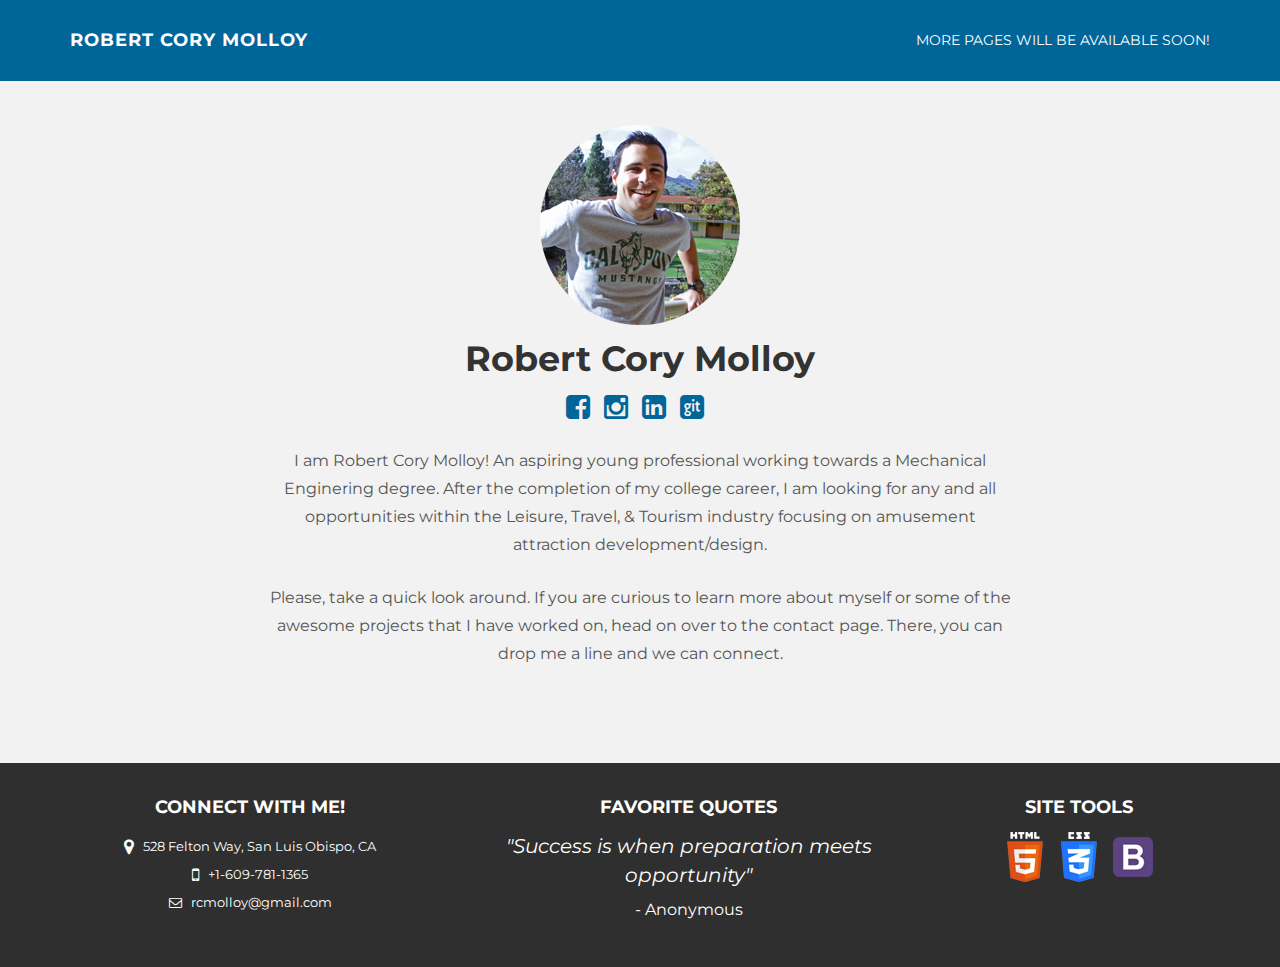
<file: index.html>
<!DOCTYPE html>
<html lang="en">
  <head>
    <meta charset="utf-8">
    <meta http-equiv="X-UA-Compatible" content="IE=edge">
    <meta name="viewport" content="width=device-width, initial-scale=1.0">
    <meta name="description" content="">
    <meta name="author" content="">
    <link rel="shortcut icon" href="../../docs-assets/ico/favicon.png">

    <title>Robert Cory Molloy - Mechanical Engineering Student</title>

    <!-- Bootstrap CSS -->
    <link href="assets/css/bootstrap.css" rel="stylesheet">

    <!-- Custom Style Sheet for Page -->
    <link href="assets/css/main.css" rel="stylesheet">

    <!-- Font Awesome Style Sheets -->
    <link href="assets/css/font-awesome.css" rel="stylesheet">
    <link href="assets/css/font-awesome.min.css" rel="stylesheet">

    <!-- JQuery Scripts -->
    <script src="https://code.jquery.com/jquery-1.10.2.min.js"></script>
    <script src="assets/js/hover.zoom.js"></script>
    <script src="assets/js/hover.zoom.conf.js"></script>

    <!-- Random Quote Generator Scripts -->
    <script type='text/javascript'>
        var quoteFinal = false;
        var authorFinal = false;
    </script>
    <script src="assets/js/favoritequote.js"></script>

    <!-- HTML5 shim and Respond.js IE8 support of HTML5 elements and media queries -->
    <!--[if lt IE 9]>
      <script src="https://oss.maxcdn.com/libs/html5shiv/3.7.0/html5shiv.js"></script>
      <script src="https://oss.maxcdn.com/libs/respond.js/1.3.0/respond.min.js"></script>
    <![endif]-->
  </head>

  <body>

    <!-- Static navbar -->
    <div class="navbar navbar-inverse navbar-static-top">
      <div class="container">
        <div class="navbar-header">
          <button type="button" class="navbar-toggle" data-toggle="collapse" data-target=".navbar-collapse">
            <span class="icon-bar"></span>
            <span class="icon-bar"></span>
            <span class="icon-bar"></span>
          </button>
          <a class="navbar-brand" href="index.html">Robert Cory Molloy</a>
        </div>
        <div class="navbar-collapse collapse">
            <ul class="nav navbar-nav navbar-right">
                <li><a href"#">More Pages will be available soon!</a></li>
                <!--Comment out until pages become available
                <li><a href="about.html">About</a></li>
                <li><a href="work.html">Resume</a></li>
                <li><a href="projects.html">Projects</a></li>
                <li><a href="blog.html">Blog</a></li>
                <li><a href="contact.html">Contact</a></li>
                -->
          </ul>
        </div><!--/.nav-collapse -->
      </div>
    </div>

	<!-- +++++ Welcome Section +++++ -->
	<div id="ww">
	    <div class="container">
			<div class="row">
				<div class="col-lg-8 col-lg-offset-2 centered">
					<img src="assets/img/personal.png" alt="Circa 2014 - California Polytechnic State University (Cal Poly)">
                    <h1>Robert Cory Molloy</h1>
                    <div class="top-icons">
                            <a class="single-icon" target="_blank" href="https://www.facebook.com/rcmolloy"><i class="fa fa-facebook-square fa-2x"></i></a>
                            <a class="single-icon" target="_blank" href="https://www.instagram.com/rcmolloy"><i class="fa fa-instagram fa-2x"></i></a>
                            <a class="single-icon" target="_blank" href="https://www.linkedin.com/in/robertcorymolloy"><i class="fa fa-linkedin-square fa-2x"></i></a>
                            <a class="single-icon" target="_blank" href="https://www.github.com/rcmolloy"><i class="fa fa-git-square fa-2x"></i></a>    
                    </div><!-- /top-icons -->
					<p>I am Robert Cory Molloy! An aspiring young professional working towards a Mechanical Enginering degree. After the completion of my college career, I am looking for any and all opportunities within the Leisure, Travel, & Tourism industry focusing on amusement attraction development/design.</p>
					<p>Please, take a quick look around. If you are curious to learn more about myself or some of the awesome projects that I have worked on, head on over to the contact page. There, you can drop me a line and we can connect.</p>
                    	
			</div><!-- /col-lg-8 -->
			</div><!-- /row -->
	    </div> <!-- /container -->
	</div><!-- /ww -->
	
	<!-- +++++ Footer Section +++++ -->
	
	<div id="footer">
		<div class="container">
			<div class="row">
                <div class="col-lg-4">
                    <h4 class="text-center">Connect with Me!</h4>
					<p class="text-center">
                        <i class="fa fa-map-marker fa-lg"></i>&nbsp;&nbsp;&nbsp;528 Felton Way, San Luis Obispo, CA<br/>
                        <i class="fa fa-mobile fa-lg"></i>&nbsp;&nbsp;&nbsp;+1-609-781-1365<br/>
                        <i class="fa fa-envelope-o"></i>&nbsp;&nbsp;&nbsp;rcmolloy@gmail.com
                        </p>
				</div><!-- /col-lg-4 -->
				
				<div class="col-lg-5">
					<h4 class="text-center">Favorite Quotes</h4>
                    <div class="quote text-center">"<script type="text/javascript">document.write(quoteFinal);</script>"</div>
                    <div class="author text-center">- <script type="text/javascript">document.write(authorFinal);</script></div>
                </div><!-- /col-lg-5 -->

                <div class="col-lg-3">
                    <h4 class="text-center">Site Tools</h4>
                    <div class="site-tools">
                        <a href="http://www.w3.org/TR/html5/" target="_blank"><img src="assets/img/logos/HTML5_Logo_50.png"/></a>
                        <a href="http://www.w3.org/Style/CSS/Overview.en.html" target="_blank"><img src="assets/img/logos/CSS3_Logo_50.png"/></a>
                        <a href="http://www.getbootstrap.com" target="_blank"><img src="assets/img/logos/Bootstrap_Logo_50.png"/></a>
                </div><!-- /site-tools -->
                </div><!-- /col-lg-3 -->
			</div>
		</div>
	</div>
	

    <!-- Bootstrap JavaScript -->
    <script src="assets/js/bootstrap.min.js"></script>
  </body>
</html>
</file>
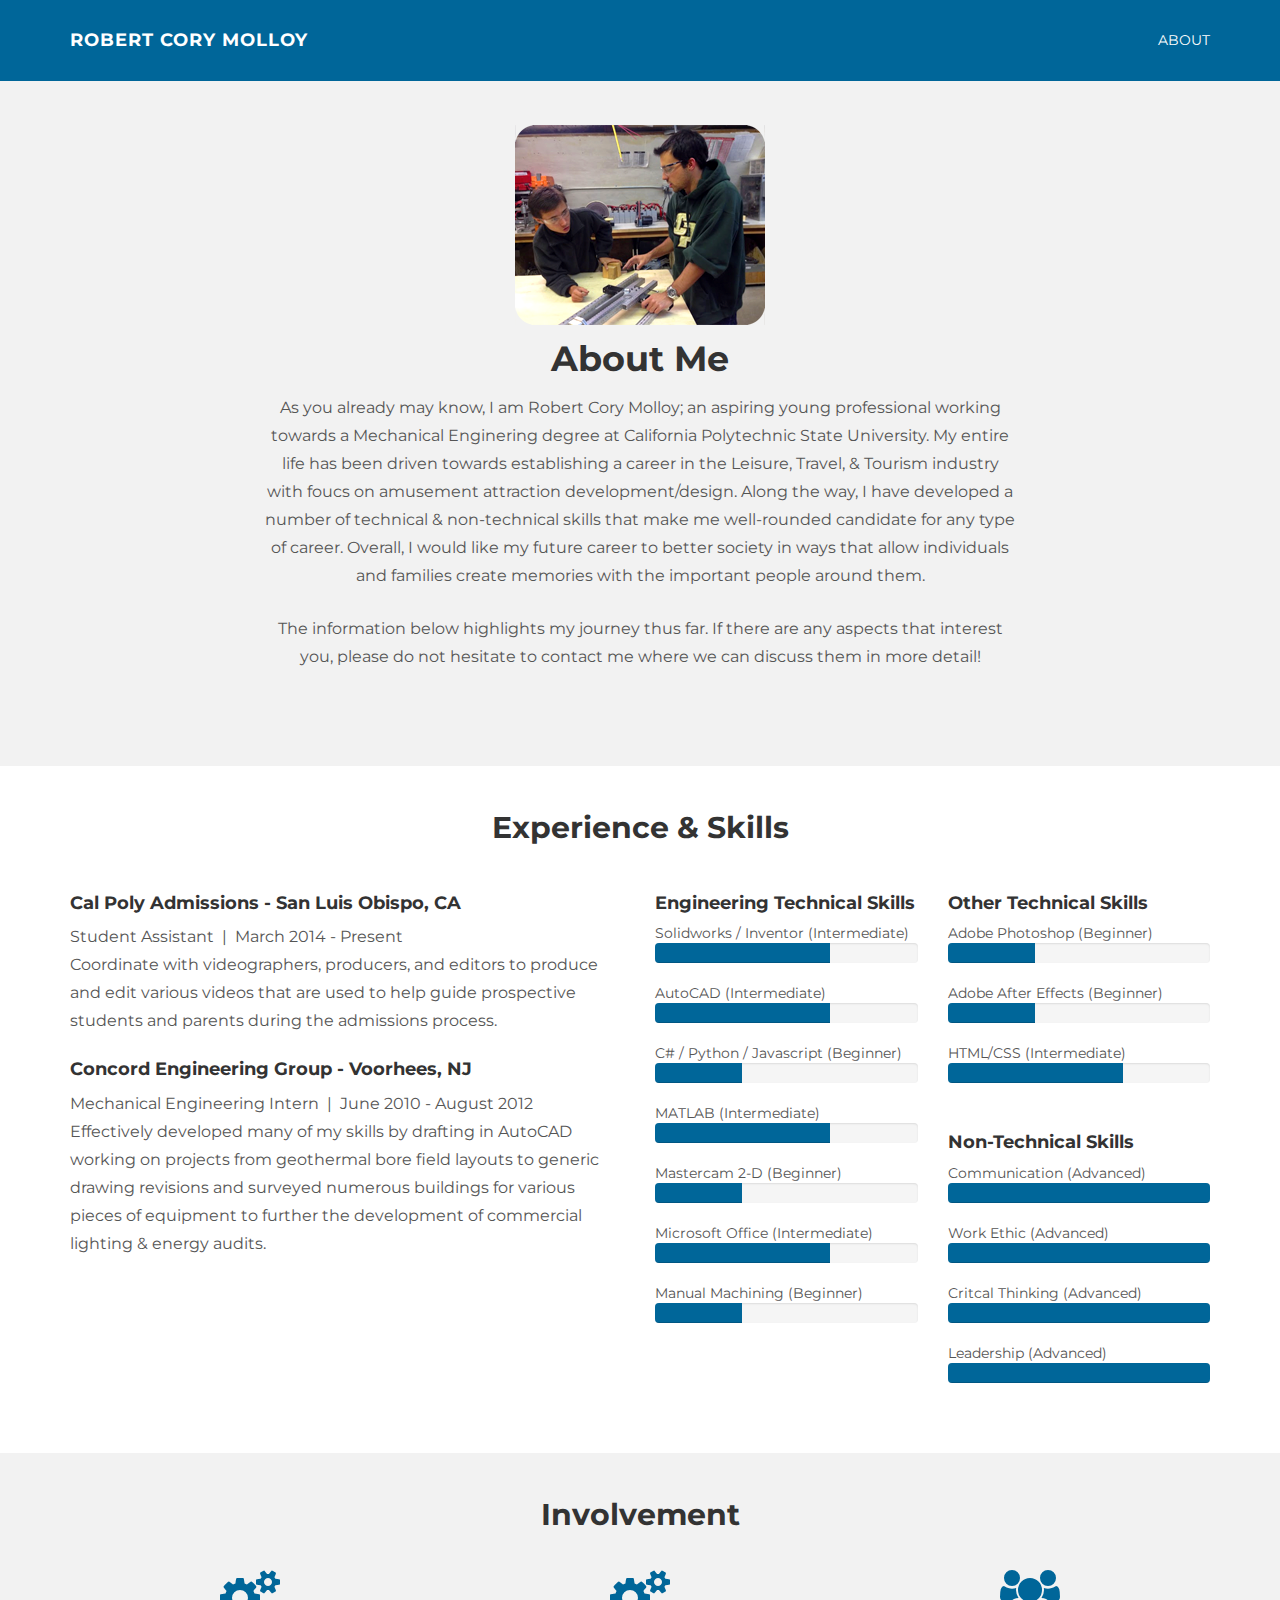
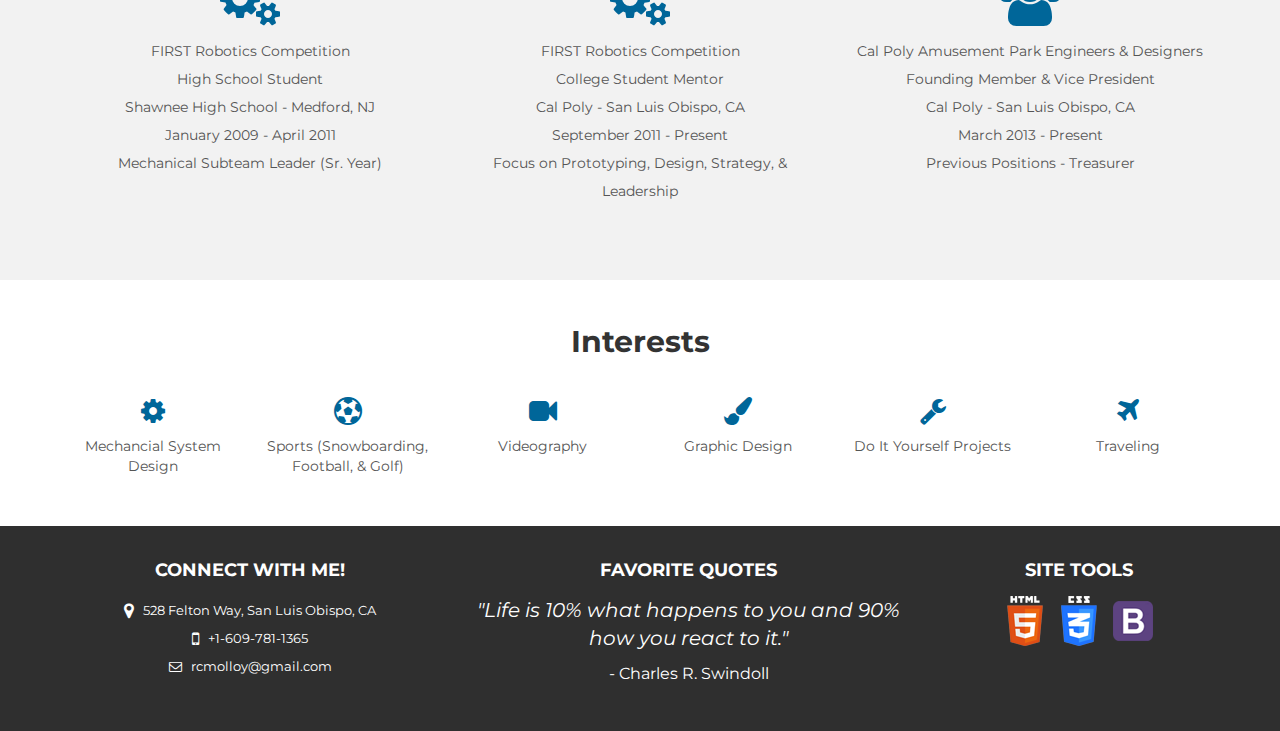
<file: about.html>
<!DOCTYPE html>
<html lang="en">
  <head>
    <meta charset="utf-8">
    <meta http-equiv="X-UA-Compatible" content="IE=edge">
    <meta name="viewport" content="width=device-width, initial-scale=1.0">
    <meta name="description" content="">
    <meta name="author" content="">
    <link rel="shortcut icon" href="../../docs-assets/ico/favicon.png">

    <title>Robert Cory Molloy - Mechanical Engineering Student</title>

    <!-- Bootstrap -->
    <link href="assets/css/bootstrap.css" rel="stylesheet">


    <!-- Custom Style Sheet for Page -->
    <link href="assets/css/main.css" rel="stylesheet">
    
    <!-- Font Awesome Style Sheets -->
    <link href="assets/css/font-awesome.css" rel="stylesheet">
    <link href="assets/css/font-awesome.min.css" rel="stylesheet">

    <!-- JQuery Scripts -->
    <script src="https://code.jquery.com/jquery-1.10.2.min.js"></script>
    <script src="assets/js/hover.zoom.js"></script>
    <script src="assets/js/hover.zoom.conf.js"></script>

    <!-- Random Quote Generator Scripts -->
    <script type='text/javascript'>
        var quoteFinal = false;
        var authorFinal = false;
    </script>
    <script src="assets/js/favoritequote.js"></script>

    <!-- HTML5 shim and Respond.js IE8 support of HTML5 elements and media queries -->
    <!--[if lt IE 9]>
      <script src="https://oss.maxcdn.com/libs/html5shiv/3.7.0/html5shiv.js"></script>
      <script src="https://oss.maxcdn.com/libs/respond.js/1.3.0/respond.min.js"></script>
    <![endif]-->
  </head>

  <body>

    <!-- Static navbar -->
    <div class="navbar navbar-inverse navbar-static-top">
      <div class="container">
        <div class="navbar-header">
          <button type="button" class="navbar-toggle" data-toggle="collapse" data-target=".navbar-collapse">
            <span class="icon-bar"></span>
            <span class="icon-bar"></span>
            <span class="icon-bar"></span>
          </button>
          <a class="navbar-brand" href="index.html">Robert Cory Molloy</a>
        </div>
        <div class="navbar-collapse collapse">
          <ul class="nav navbar-nav navbar-right">
            <li><a href="about.html">About</a></li>
          </ul>
        </div><!--/.nav-collapse -->
      </div>
    </div>

	<!-- +++++ Welcome Section +++++ -->
	<div id="ww">
	    <div class="container">
			<div class="row">
                <div class="col-lg-8 col-lg-offset-2 centered">
                    <img src="assets/img/about_personal.png" alt="Circa 2013 - Mentoring for FRC Team 973 - The Greybots">
					<h1>About Me</h1>
                    <p>As you already may know, I am Robert Cory Molloy; an aspiring young professional working towards a Mechanical Enginering degree at California Polytechnic State University. My entire life has been driven towards establishing a career in the Leisure, Travel, & Tourism industry with foucs on amusement attraction development/design. Along the way, I have developed a number of technical & non-technical skills that make me well-rounded candidate for any type of career. Overall, I would like my future career to better society in ways that allow individuals and families create memories with the important people around them.</p>
                    <p>The information below highlights my journey thus far. If there are any aspects that interest you, please do not hesitate to contact me where we can discuss them in more detail!
				</div><!-- /col-lg-8 -->
			</div><!-- /row -->
	    </div> <!-- /container -->
	</div><!-- /ww -->
	
	
    <div class="container pt">
        <h2 class="text-center">Experience & Skills</h2>
		<div class="row mt">
			<div class="col-lg-6">
                <h4>Cal Poly Admissions - San Luis Obispo, CA</h4>
                    <p>
                    Student Assistant&nbsp; | &nbsp;March 2014 - Present<br/>
                    Coordinate with videographers, producers, and editors to produce and edit various videos that are used to help guide prospective students and parents during the admissions process.
                    </p>
                <h4> Concord Engineering Group - Voorhees, NJ</h4>
                    <p>
                    Mechanical Engineering Intern&nbsp; | &nbsp;June 2010 - August 2012<br/>
                   Effectively developed many of my skills by drafting in AutoCAD working on projects from geothermal bore field layouts to generic drawing revisions and surveyed numerous buildings for various pieces of equipment to further the development of commercial lighting & energy audits. 
                    </p>
            </div><!-- /colg-lg-6 -->
			
			<div class="col-lg-3">
				<h4>Engineering Technical Skills</h4>
				Solidworks / Inventor (Intermediate)
				<div class="progress">
					<div class="progress-bar progress-bar-theme" role="progressbar" aria-valuenow="20" aria-valuemin="0" aria-valuemax="30" style="width: 66.67%;">
						<span class="sr-only">Intermediate</span>
					</div>
				</div>

				AutoCAD (Intermediate)
				<div class="progress">
					<div class="progress-bar progress-bar-theme" role="progressbar" aria-valuenow="20" aria-valuemin="0" aria-valuemax="30" style="width: 66.67%;">
						<span class="sr-only">Intermediate</span>
					</div>
				</div>
				
				C# / Python / Javascript (Beginner)
				<div class="progress">
					<div class="progress-bar progress-bar-theme" role="progressbar" aria-valuenow="33.33" aria-valuemin="0" aria-valuemax="100" style="width: 33.33%;">
						<span class="sr-only">Beginner</span>
					</div>
                </div>

                MATLAB (Intermediate)
                <div class="progress">
                    <div class="progress-bar progress-bar-theme" role="progressbar" aria-valuenow="66.67" aria-valuemin="0" aria-valuemax="100" style="width: 66.67%;">
                        <span class="sr-only">Beginner</span>
                    </div>
                </div>      

                Mastercam 2-D (Beginner)
                <div class="progress">
                    <div class="progress-bar progress-bar-theme" role="progressbar" aria-valuenow="33.33" aria-valuemin="0" aria-valuemax="100" style="width: 33.33%;">
                        <span class="sr-only">Beginner</span>
                    </div>
                </div>                 

                Microsoft Office (Intermediate)
                <div class="progress">
                    <div class="progress-bar progress-bar-theme" role="progressbar" aria-valuenow="66.67" aria-valuemin="0" aria-valuemax="100" style="width: 66.67%;">
                        <span class="sr-only">Intermediate</span>
                    </div>
                </div>
                Manual Machining (Beginner)
                <div class="progress">
                    <div class="progress-bar progress-bar-theme" role="progressbar" aria-valuenow="33.33" aria-valuemin="0" aria-valuemax="100" style="width: 33.33%;">
                        <span class="sr-only">Beginner</span>
                    </div>
                </div>
            </div><!-- /col-lg-3 -->

            <div class="col-lg-3">
                <h4>Other Technical Skills</h4>
                Adobe Photoshop (Beginner)
                <div class="progress">
                    <div class="progress-bar progress-bar-theme" role="progressbar" aria-valuenow="33.33" aria-valuemin="0" aria-valuemax="100" style="width: 33.33%;">
                        <span class="sr-only">Beginner</span>
                    </div>
                </div>
                Adobe After Effects (Beginner)
                <div class="progress">
                    <div class="progress-bar progress-bar-theme" role="progressbar" aria-valuenow="33.33" aria-valuemin="0" aria-valuemax="100" style="width: 33.33%;">
                        <span class="sr-only">Beginner</span>
                    </div>
                </div>
                HTML/CSS (Intermediate)
                <div class="progress">
                    <div class="progress-bar progress-bar-theme" role="progressbar" aria-valuenow="66.67" aria-valuemin="0" aria-valuemax="100" style="width: 66.67%;">
                        <span class="sr-only">Intermediate</span>
                    </div>
                </div>
                <br/>
                <h4>Non-Technical Skills</h4>
                     Communication (Advanced)
                     <div class="progress">
                        <div class="progress-bar progress-bar-theme" role="progressbar" aria-valuenow="100" aria-valuemin="0" aria-valuemax="100" style="width: 100%;">
                            <span class="sr-only">Advanced</span>
                        </div>
                     </div>
                     
                     Work Ethic (Advanced)
                    <div class="progress">
                        <div class="progress-bar progress-bar-theme" role="progressbar" aria-valuenow="100" aria-valuemin="0" aria-valuemax="100" style="width: 100%;">
                            <span class="sr-only">Advanced</span>
                        </div>
                    </div>

                    Critcal Thinking (Advanced)
                    <div class="progress">
                        <div class="progress-bar progress-bar-theme" role="progressbar" aria-valuenow="100" aria-valuemin="0" aria-valuemax="100" style="width: 100%;">
                            <span class="sr-only">Advanced</span>
                        </div>
                    </div>

                    Leadership (Advanced)
                    <div class="progress">
                        <div class="progress-bar progress-bar-theme" role="progressbar" aria-valuenow="100" aria-valuemin="0" aria-valuemax="100" style="width: 100%;">
                            <span class="sr-only">Advanced</span>
                        </div>
                    </div>
                </div><!-- /col-lg-3 -->
		    </div><!-- /row -->
        </div><!-- /container -->
	
    <!-- +++++ Involvement Section +++++ -->
    <div id="alternate">
    <div class="container pt">
        <div class="text-center"><h2>Involvement</h2></div>
            <div class="row mt centered">
                <div class="col-lg-4">
                    <i class="fa fa-cogs fa-4x icon"></i>
                    <p class="personal_exp">
                    FIRST Robotics Competition<br/>
                    High School Student<br/>
                    Shawnee High School - Medford, NJ<br/>
                    January 2009 - April 2011<br/>
                    Mechanical Subteam Leader (Sr. Year)
                    </p>
                </div>

                <div class="col-lg-4">
                    <i class="fa fa-cogs fa-4x icon"></i>
                        <p class="personal_exp">
                        FIRST Robotics Competition<br/>
                        College Student Mentor<br/>
                        Cal Poly - San Luis Obispo, CA<br/>
                        September 2011 - Present<br/>
                        Focus on Prototyping, Design, Strategy, & Leadership
                        </p>
                </div> 

                <div class="col-lg-4">
                    <i class="fa fa-users fa-4x icon"></i>
                        <p class="personal_exp">
                        Cal Poly Amusement Park Engineers & Designers<br/>
                        Founding Member & Vice President<br/>
                        Cal Poly - San Luis Obispo, CA<br/>
                        March 2013 - Present<br/>
                        Previous Positions - Treasurer
                        </p>
                </div> 
            </div><!-- /row -->
        </div>
    </div>


    <!-- Interests Section -->
    <div class="container pt">
        <div class="text-center"><h2>Interests</h2></div>
            <div class="row mt centered">
                <div class="col-lg-2">
                    <i class="fa fa-cog fa-2x icon"></i><br/>
                    Mechancial System Design
                </div>
                <div class="col-lg-2">
                    <i class="fa fa-futbol-o fa-2x icon"></i><br/>
                    Sports (Snowboarding, Football, & Golf)
                </div>
                <div class="col-lg-2">
                    <i class="fa fa-video-camera fa-2x icon"></i><br/>
                    Videography
                </div>
                <div class="col-lg-2">
                    <i class="fa fa-paint-brush fa-2x icon"></i><br/>
                    Graphic Design
                </div>
                <div class="col-lg-2">
                    <i class="fa fa-wrench fa-2x icon"></i><br/>
                    Do It Yourself Projects
                </div>
                <div class="col-lg-2">
                    <i class="fa fa-plane fa-2x icon"></i><br/>
                    Traveling
                </div>
            </div>
        </div>
    </div>
	<!-- +++++ Footer Section +++++ -->
	
    <div id="footer">
        <div class="container">
            <div class="row">
                <div class="col-lg-4">
                    <h4 class="text-center">Connect with Me!</h4>
                        <p class="text-center">
                            <i class="fa fa-map-marker fa-lg"></i>&nbsp;&nbsp;&nbsp;528 Felton Way, San Luis Obispo, CA<br/>
                            <i class="fa fa-mobile fa-lg"></i>&nbsp;&nbsp;&nbsp;+1-609-781-1365<br/>
                            <i class="fa fa-envelope-o"></i>&nbsp;&nbsp;&nbsp;rcmolloy@gmail.com
                        </p>
                </div><!-- /col-lg-4 -->

                <div class="col-lg-5">
                    <h4 class="text-center">Favorite Quotes</h4>
                        <div class="quote text-center">"<script type="text/javascript">document.write(quoteFinal);</script>"</div>
                        <div class="author text-center">- <script type="text/javascript">document.write(authorFinal);</script></div>
                </div><!-- /col-lg-5 -->

                <div class="col-lg-3">
                    <h4 class="text-center">Site Tools</h4>
                        <div class="site-tools">
                            <a href="http://www.w3.org/TR/html5/" target="_blank"><img src="assets/img/logos/HTML5_Logo_50.png"/></a>
                            <a href="http://www.w3.org/Style/CSS/Overview.en.html" target="_blank"><img src="assets/img/logos/CSS3_Logo_50.png"/></a>
                            <a href="http://www.getbootstrap.com" target="_blank"><img src="assets/img/logos/Bootstrap_Logo_50.png"/></a>
                        </div><!-- /site-tools -->
                </div><!-- /col-lg-3 -->
            </div>
        </div>
    </div>

    <!-- Bootstrap core JavaScript
    ================================================== -->
    <!-- Placed at the end of the document so the pages load faster -->
    <script src="assets/js/bootstrap.min.js"></script>
  </body>
</html>
</file>
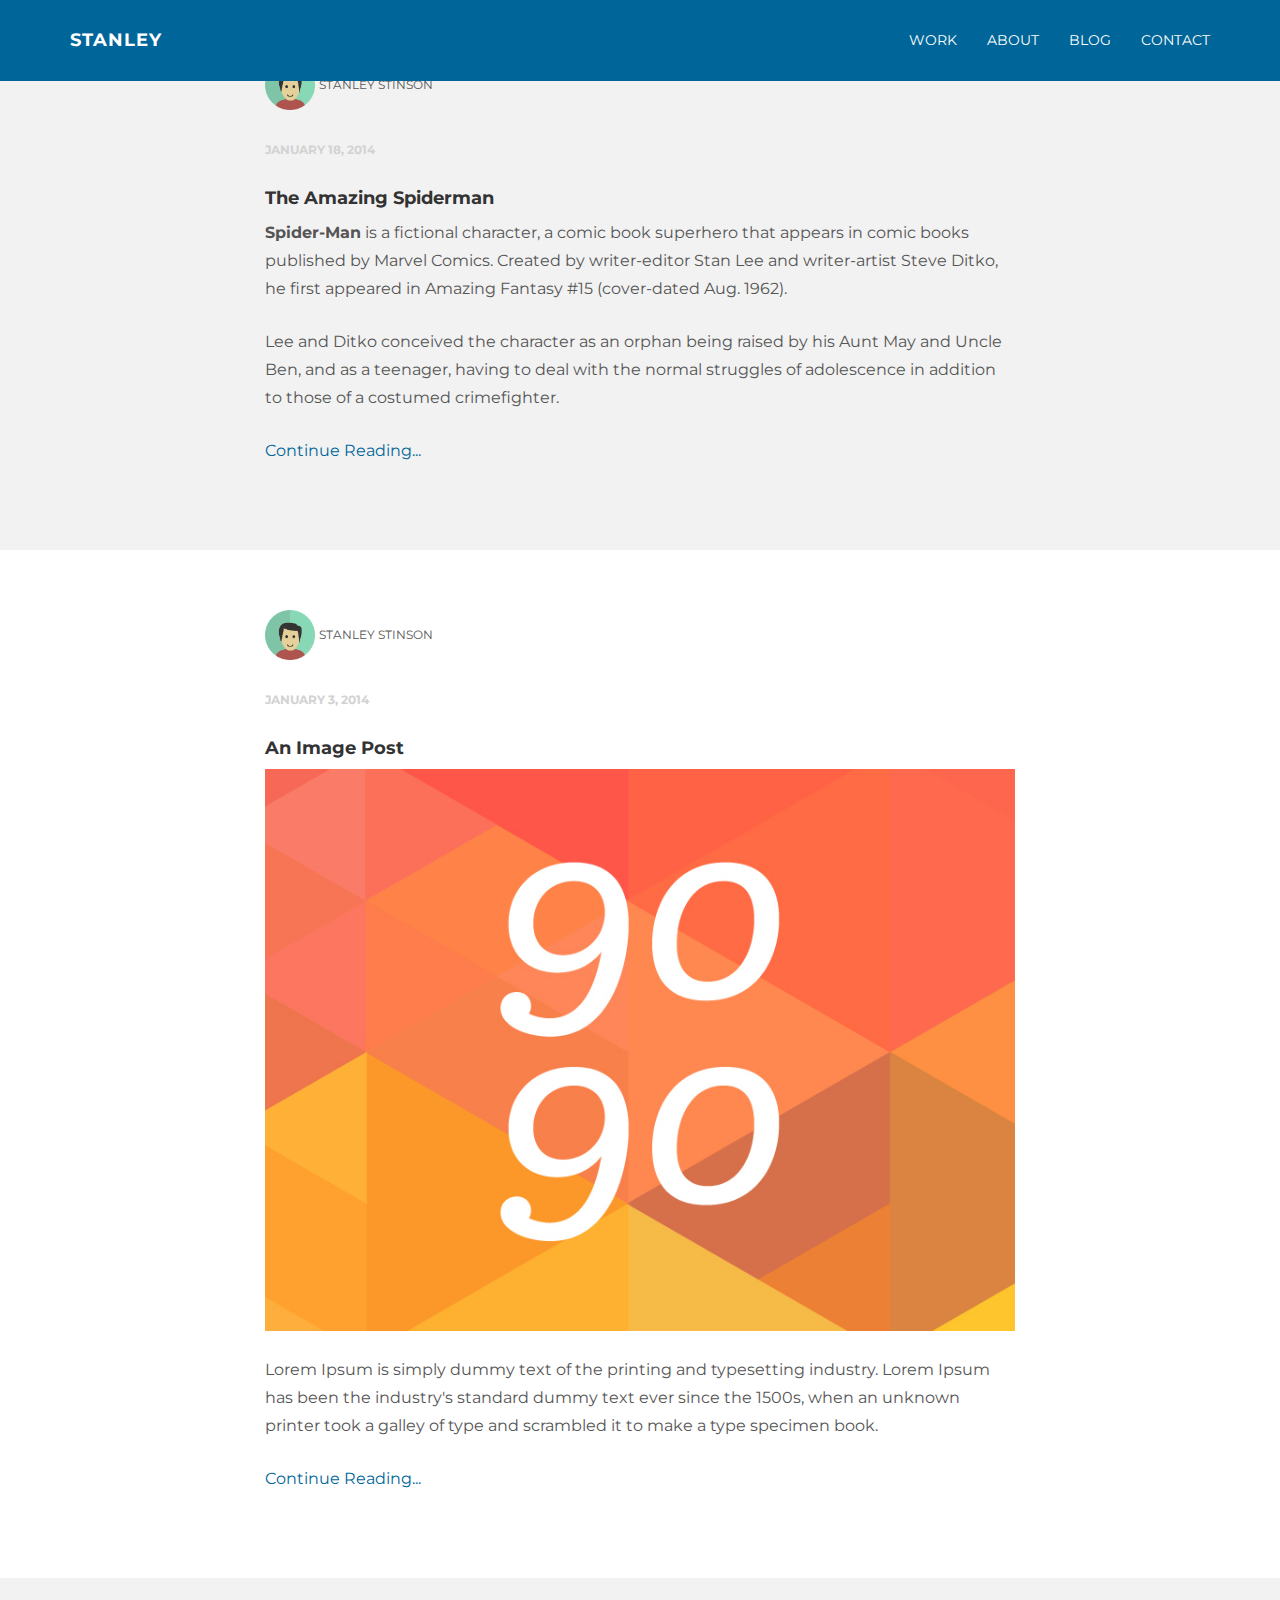
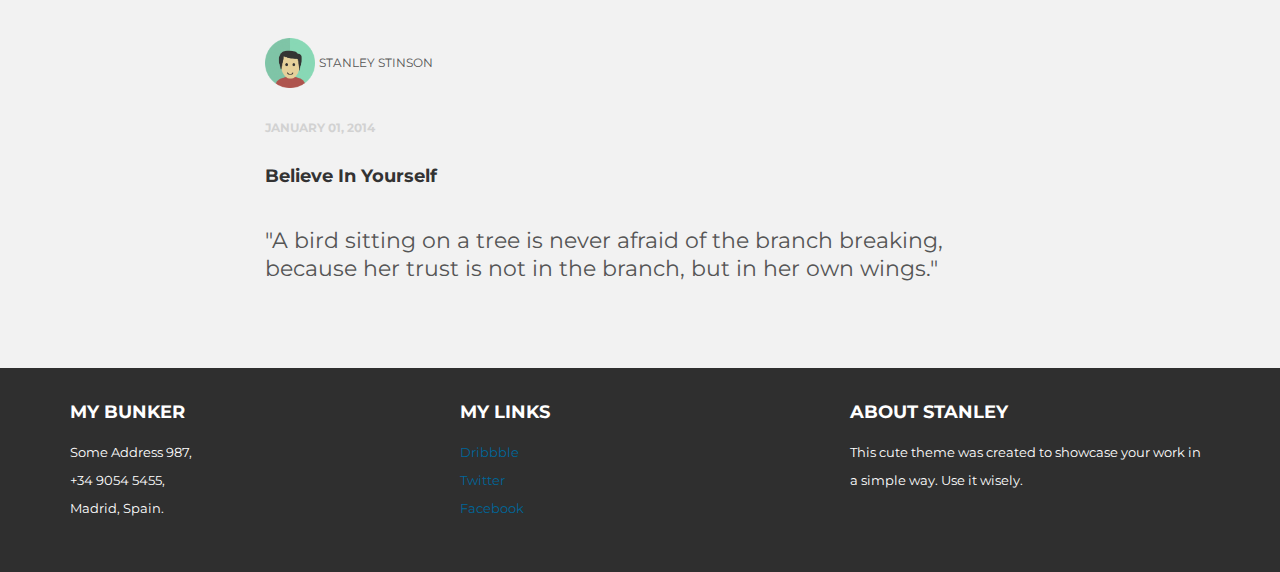
<file: blog.html>
<!DOCTYPE html>
<html lang="en">
  <head>
    <meta charset="utf-8">
    <meta http-equiv="X-UA-Compatible" content="IE=edge">
    <meta name="viewport" content="width=device-width, initial-scale=1.0">
    <meta name="description" content="">
    <meta name="author" content="">
    <link rel="shortcut icon" href="../../docs-assets/ico/favicon.png">

    <title>STANLEY - Free Bootstrap Theme </title>

    <!-- Bootstrap core CSS -->
    <link href="assets/css/bootstrap.css" rel="stylesheet">


    <!-- Custom styles for this template -->
    <link href="assets/css/main.css" rel="stylesheet">

    <script src="https://code.jquery.com/jquery-1.10.2.min.js"></script>

    <!-- HTML5 shim and Respond.js IE8 support of HTML5 elements and media queries -->
    <!--[if lt IE 9]>
      <script src="https://oss.maxcdn.com/libs/html5shiv/3.7.0/html5shiv.js"></script>
      <script src="https://oss.maxcdn.com/libs/respond.js/1.3.0/respond.min.js"></script>
    <![endif]-->
  </head>

  <body>

    <!-- Static navbar -->
    <div class="navbar navbar-inverse navbar-static-top">
      <div class="container">
        <div class="navbar-header">
          <button type="button" class="navbar-toggle" data-toggle="collapse" data-target=".navbar-collapse">
            <span class="icon-bar"></span>
            <span class="icon-bar"></span>
            <span class="icon-bar"></span>
          </button>
          <a class="navbar-brand" href="index.html">STANLEY</a>
        </div>
        <div class="navbar-collapse collapse">
          <ul class="nav navbar-nav navbar-right">
            <li><a href="work.html">Work</a></li>
            <li><a href="about.html">About</a></li>
            <li><a href="blog.html">Blog</a></li>
            <li><a href="contact.html">Contact</a></li>
          </ul>
        </div><!--/.nav-collapse -->
      </div>
    </div>

	<!-- +++++ Posts Lists +++++ -->
	<!-- +++++ First Post +++++ -->
	<div id="grey">
	    <div class="container">
			<div class="row">
				<div class="col-lg-8 col-lg-offset-2">
					<p><img src="assets/img/user.png" width="50px" height="50px"> <ba>Stanley Stinson</ba></p>
					<p><bd>January 18, 2014</bd></p>
					<h4>The Amazing Spiderman</h4>
					<p><b>Spider-Man</b> is a fictional character, a comic book superhero that appears in comic books published by Marvel Comics. Created by writer-editor Stan Lee and writer-artist Steve Ditko, he first appeared in Amazing Fantasy #15 (cover-dated Aug. 1962). </p>
					<p>Lee and Ditko conceived the character as an orphan being raised by his Aunt May and Uncle Ben, and as a teenager, having to deal with the normal struggles of adolescence in addition to those of a costumed crimefighter.</p>
					<p><a href="blog01.html">Continue Reading...</a></p>
				</div>

			</div><!-- /row -->
	    </div> <!-- /container -->
	</div><!-- /grey -->
	
	<!-- +++++ Second Post +++++ -->
	<div id="white">
	    <div class="container">
			<div class="row">
				<div class="col-lg-8 col-lg-offset-2">
					<p><img src="assets/img/user.png" width="50px" height="50px"> <ba>Stanley Stinson</ba></p>
					<p><bd>January 3, 2014</bd></p>
					<h4>An Image Post</h4>
					<p><img class="img-responsive" src="assets/img/blog01.jpg" alt=""></p>
					<p>Lorem Ipsum is simply dummy text of the printing and typesetting industry. Lorem Ipsum has been the industry's standard dummy text ever since the 1500s, when an unknown printer took a galley of type and scrambled it to make a type specimen book.</p>
					<p><a href="blog01.html">Continue Reading...</a></p>
				</div>

			</div><!-- /row -->
	    </div> <!-- /container -->
	</div><!-- /white -->
	
	<!-- +++++ Third Post +++++ -->
	<div id="grey">
	    <div class="container">
			<div class="row">
				<div class="col-lg-8 col-lg-offset-2">
					<p><img src="assets/img/user.png" width="50px" height="50px"> <ba>Stanley Stinson</ba></p>
					<p><bd>January 01, 2014</bd></p>
					<h4>Believe In Yourself</h4>
					<p class="bq">"A bird sitting on a tree is never afraid of the branch breaking, because her trust is not in the branch, but in her own wings."</p>
				</div>

			</div><!-- /row -->
	    </div> <!-- /container -->
	</div><!-- /grey -->
	
	
	
	<!-- +++++ Footer Section +++++ -->
	
	<div id="footer">
		<div class="container">
			<div class="row">
				<div class="col-lg-4">
					<h4>My Bunker</h4>
					<p>
						Some Address 987,<br/>
						+34 9054 5455, <br/>
						Madrid, Spain.
					</p>
				</div><!-- /col-lg-4 -->
				
				<div class="col-lg-4">
					<h4>My Links</h4>
					<p>
						<a href="#">Dribbble</a><br/>
						<a href="#">Twitter</a><br/>
						<a href="#">Facebook</a>
					</p>
				</div><!-- /col-lg-4 -->
				
				<div class="col-lg-4">
					<h4>About Stanley</h4>
					<p>This cute theme was created to showcase your work in a simple way. Use it wisely.</p>
				</div><!-- /col-lg-4 -->
			
			</div>
		
		</div>
	</div>
	

    <!-- Bootstrap core JavaScript
    ================================================== -->
    <!-- Placed at the end of the document so the pages load faster -->
    <script src="assets/js/bootstrap.min.js"></script>
  </body>
</html>
</file>
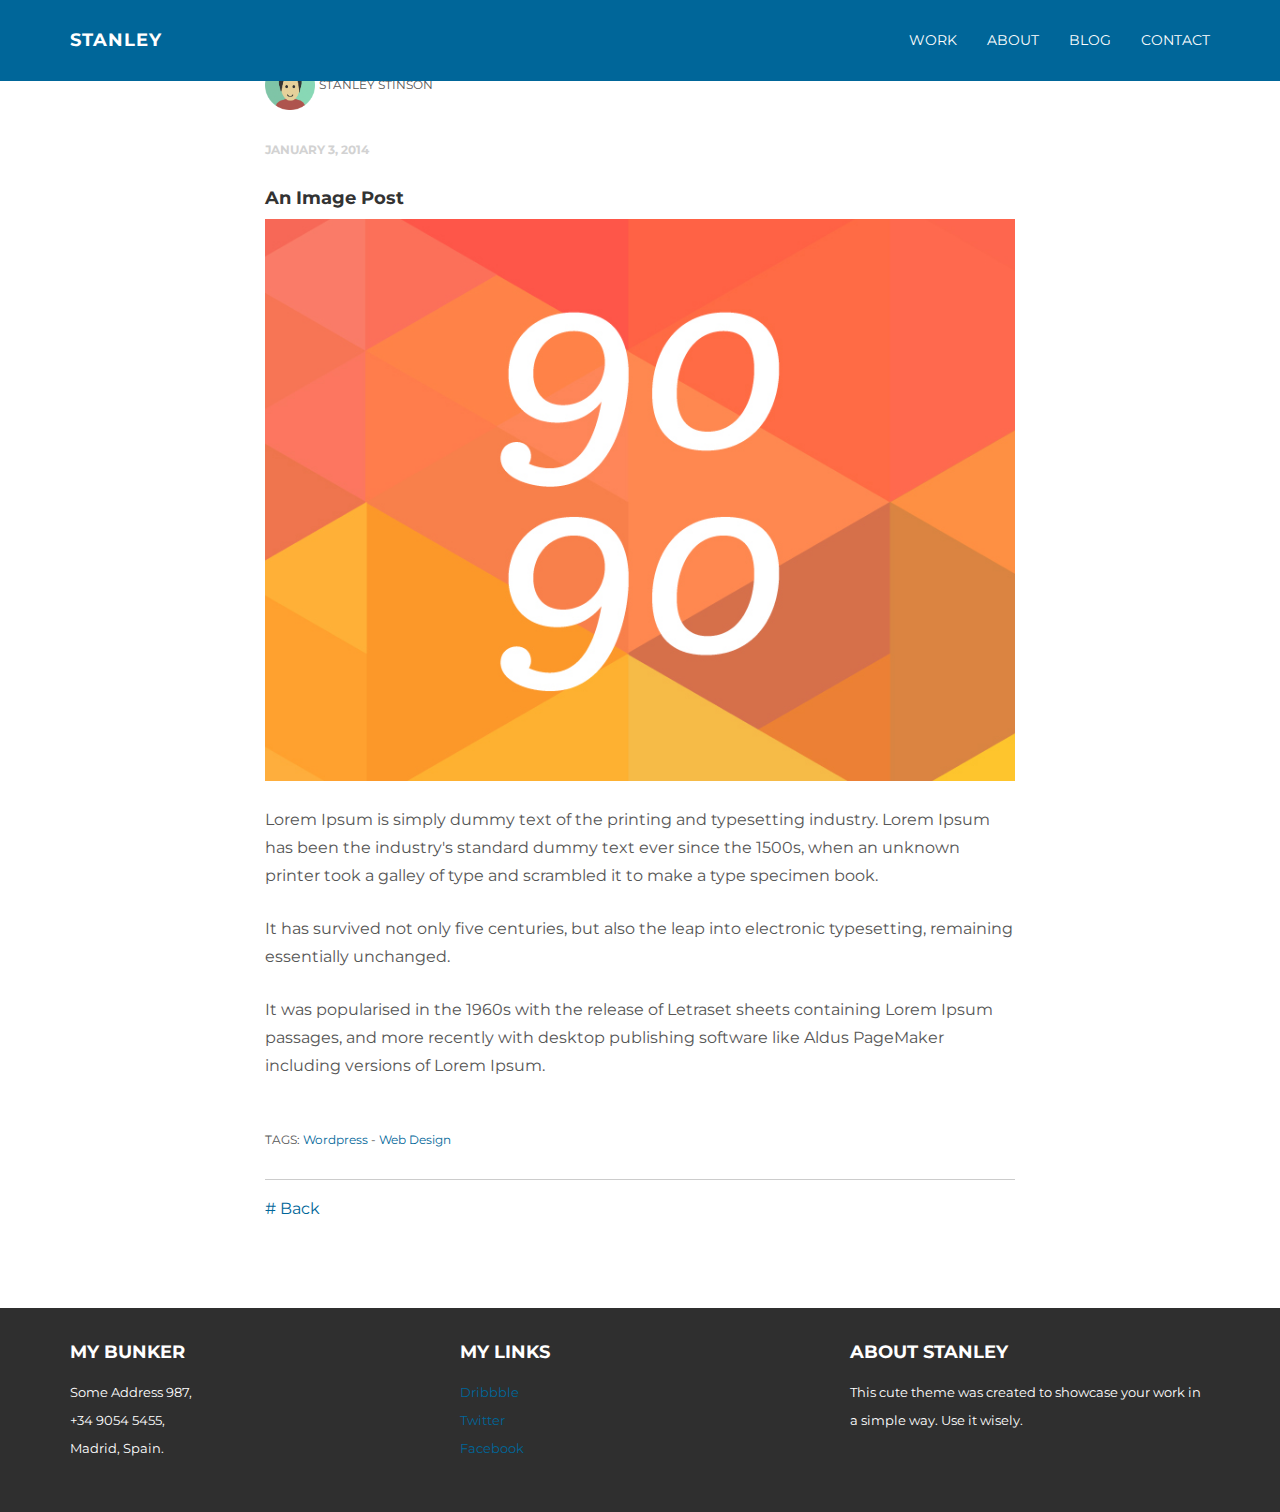
<file: blog01.html>
<!DOCTYPE html>
<html lang="en">
  <head>
    <meta charset="utf-8">
    <meta http-equiv="X-UA-Compatible" content="IE=edge">
    <meta name="viewport" content="width=device-width, initial-scale=1.0">
    <meta name="description" content="">
    <meta name="author" content="">
    <link rel="shortcut icon" href="../../docs-assets/ico/favicon.png">

    <title>STANLEY - Free Bootstrap Theme </title>

    <!-- Bootstrap core CSS -->
    <link href="assets/css/bootstrap.css" rel="stylesheet">


    <!-- Custom styles for this template -->
    <link href="assets/css/main.css" rel="stylesheet">

    <script src="https://code.jquery.com/jquery-1.10.2.min.js"></script>

    <!-- HTML5 shim and Respond.js IE8 support of HTML5 elements and media queries -->
    <!--[if lt IE 9]>
      <script src="https://oss.maxcdn.com/libs/html5shiv/3.7.0/html5shiv.js"></script>
      <script src="https://oss.maxcdn.com/libs/respond.js/1.3.0/respond.min.js"></script>
    <![endif]-->
  </head>

  <body>

    <!-- Static navbar -->
    <div class="navbar navbar-inverse navbar-static-top">
      <div class="container">
        <div class="navbar-header">
          <button type="button" class="navbar-toggle" data-toggle="collapse" data-target=".navbar-collapse">
            <span class="icon-bar"></span>
            <span class="icon-bar"></span>
            <span class="icon-bar"></span>
          </button>
          <a class="navbar-brand" href="index.html">STANLEY</a>
        </div>
        <div class="navbar-collapse collapse">
          <ul class="nav navbar-nav navbar-right">
            <li><a href="work.html">Work</a></li>
            <li><a href="about.html">About</a></li>
            <li><a href="blog.html">Blog</a></li>
            <li><a href="contact.html">Contact</a></li>
          </ul>
        </div><!--/.nav-collapse -->
      </div>
    </div>

	
	<!-- +++++ Post +++++ -->
	<div id="white">
	    <div class="container">
			<div class="row">
				<div class="col-lg-8 col-lg-offset-2">
					<p><img src="assets/img/user.png" width="50px" height="50px"> <ba>Stanley Stinson</ba></p>
					<p><bd>January 3, 2014</bd></p>
					<h4>An Image Post</h4>
					<p><img class="img-responsive" src="assets/img/blog01.jpg" alt=""></p>
					<p>Lorem Ipsum is simply dummy text of the printing and typesetting industry. Lorem Ipsum has been the industry's standard dummy text ever since the 1500s, when an unknown printer took a galley of type and scrambled it to make a type specimen book.</p>
					<p>It has survived not only five centuries, but also the leap into electronic typesetting, remaining essentially unchanged.</p>
					<p>It was popularised in the 1960s with the release of Letraset sheets containing Lorem Ipsum passages, and more recently with desktop publishing software like Aldus PageMaker including versions of Lorem Ipsum.</p>
					<br>
					<p><bt>TAGS: <a href="#">Wordpress</a> - <a href="#">Web Design</a></bt></p>
					<hr>
					<p><a href="blog.html"># Back</a></p>
				</div>

			</div><!-- /row -->
	    </div> <!-- /container -->
	</div><!-- /white -->
	
	
	
	
	<!-- +++++ Footer Section +++++ -->
	
	<div id="footer">
		<div class="container">
			<div class="row">
				<div class="col-lg-4">
					<h4>My Bunker</h4>
					<p>
						Some Address 987,<br/>
						+34 9054 5455, <br/>
						Madrid, Spain.
					</p>
				</div><!-- /col-lg-4 -->
				
				<div class="col-lg-4">
					<h4>My Links</h4>
					<p>
						<a href="#">Dribbble</a><br/>
						<a href="#">Twitter</a><br/>
						<a href="#">Facebook</a>
					</p>
				</div><!-- /col-lg-4 -->
				
				<div class="col-lg-4">
					<h4>About Stanley</h4>
					<p>This cute theme was created to showcase your work in a simple way. Use it wisely.</p>
				</div><!-- /col-lg-4 -->
			
			</div>
		
		</div>
	</div>
	

    <!-- Bootstrap core JavaScript
    ================================================== -->
    <!-- Placed at the end of the document so the pages load faster -->
    <script src="assets/js/bootstrap.min.js"></script>
  </body>
</html>
</file>
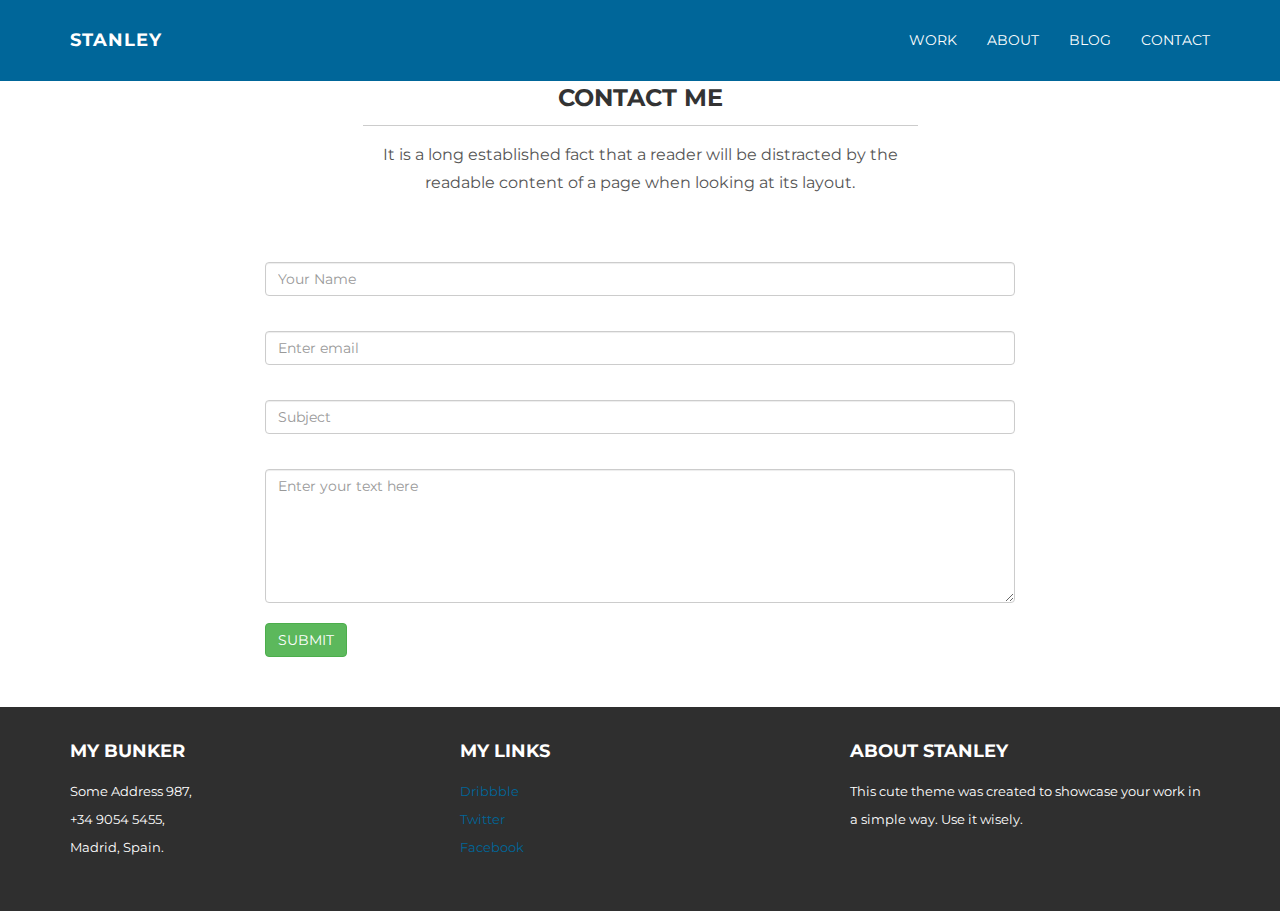
<file: contact.html>
<!DOCTYPE html>
<html lang="en">
  <head>
    <meta charset="utf-8">
    <meta http-equiv="X-UA-Compatible" content="IE=edge">
    <meta name="viewport" content="width=device-width, initial-scale=1.0">
    <meta name="description" content="">
    <meta name="author" content="">
    <link rel="shortcut icon" href="../../docs-assets/ico/favicon.png">

    <title>STANLEY - Free Bootstrap Theme </title>

    <!-- Bootstrap core CSS -->
    <link href="assets/css/bootstrap.css" rel="stylesheet">


    <!-- Custom styles for this template -->
    <link href="assets/css/main.css" rel="stylesheet">

    <script src="https://code.jquery.com/jquery-1.10.2.min.js"></script>
    <script src="assets/js/hover.zoom.js"></script>
    <script src="assets/js/hover.zoom.conf.js"></script>

    <!-- HTML5 shim and Respond.js IE8 support of HTML5 elements and media queries -->
    <!--[if lt IE 9]>
      <script src="https://oss.maxcdn.com/libs/html5shiv/3.7.0/html5shiv.js"></script>
      <script src="https://oss.maxcdn.com/libs/respond.js/1.3.0/respond.min.js"></script>
    <![endif]-->
  </head>

  <body>

    <!-- Static navbar -->
    <div class="navbar navbar-inverse navbar-static-top">
      <div class="container">
        <div class="navbar-header">
          <button type="button" class="navbar-toggle" data-toggle="collapse" data-target=".navbar-collapse">
            <span class="icon-bar"></span>
            <span class="icon-bar"></span>
            <span class="icon-bar"></span>
          </button>
          <a class="navbar-brand" href="index.html">STANLEY</a>
        </div>
        <div class="navbar-collapse collapse">
          <ul class="nav navbar-nav navbar-right">
            <li><a href="work.html">Work</a></li>
            <li><a href="about.html">About</a></li>
            <li><a href="blog.html">Blog</a></li>
            <li><a href="contact.html">Contact</a></li>
          </ul>
        </div><!--/.nav-collapse -->
      </div>
    </div>
	
	
	<!-- +++++ Contact Section +++++ -->
	
	<div class="container pt">
		<div class="row mt">
			<div class="col-lg-6 col-lg-offset-3 centered">
				<h3>CONTACT ME</h3>
				<hr>
				<p>It is a long established fact that a reader will be distracted by the readable content of a page when looking at its layout.</p>
			</div>
		</div>
		<div class="row mt">	
			<div class="col-lg-8 col-lg-offset-2">
				<form role="form">
				  <div class="form-group">
				    <input type="name" class="form-control" id="NameInputEmail1" placeholder="Your Name">
				    <br>
				  </div>
				  <div class="form-group">
				    <input type="email" class="form-control" id="exampleInputEmail1" placeholder="Enter email">
				    <br>
				  </div>
				  <div class="form-group">
				    <input type="email" class="form-control" id="subjectEmail1" placeholder="Subject">
				    <br>
				  </div>
				  <textarea class="form-control" rows="6" placeholder="Enter your text here"></textarea>
				    <br>
				  <button type="submit" class="btn btn-success">SUBMIT</button>
				</form>    			
			</div>
		</div><!-- /row -->
	</div><!-- /container -->
	
	
	<!-- +++++ Footer Section +++++ -->
	
	<div id="footer">
		<div class="container">
			<div class="row">
				<div class="col-lg-4">
					<h4>My Bunker</h4>
					<p>
						Some Address 987,<br/>
						+34 9054 5455, <br/>
						Madrid, Spain.
					</p>
				</div><!-- /col-lg-4 -->
				
				<div class="col-lg-4">
					<h4>My Links</h4>
					<p>
						<a href="#">Dribbble</a><br/>
						<a href="#">Twitter</a><br/>
						<a href="#">Facebook</a>
					</p>
				</div><!-- /col-lg-4 -->
				
				<div class="col-lg-4">
					<h4>About Stanley</h4>
					<p>This cute theme was created to showcase your work in a simple way. Use it wisely.</p>
				</div><!-- /col-lg-4 -->
			
			</div>
		
		</div>
	</div>
	

    <!-- Bootstrap core JavaScript
    ================================================== -->
    <!-- Placed at the end of the document so the pages load faster -->
    <script src="assets/js/bootstrap.min.js"></script>
  </body>
</html>
</file>
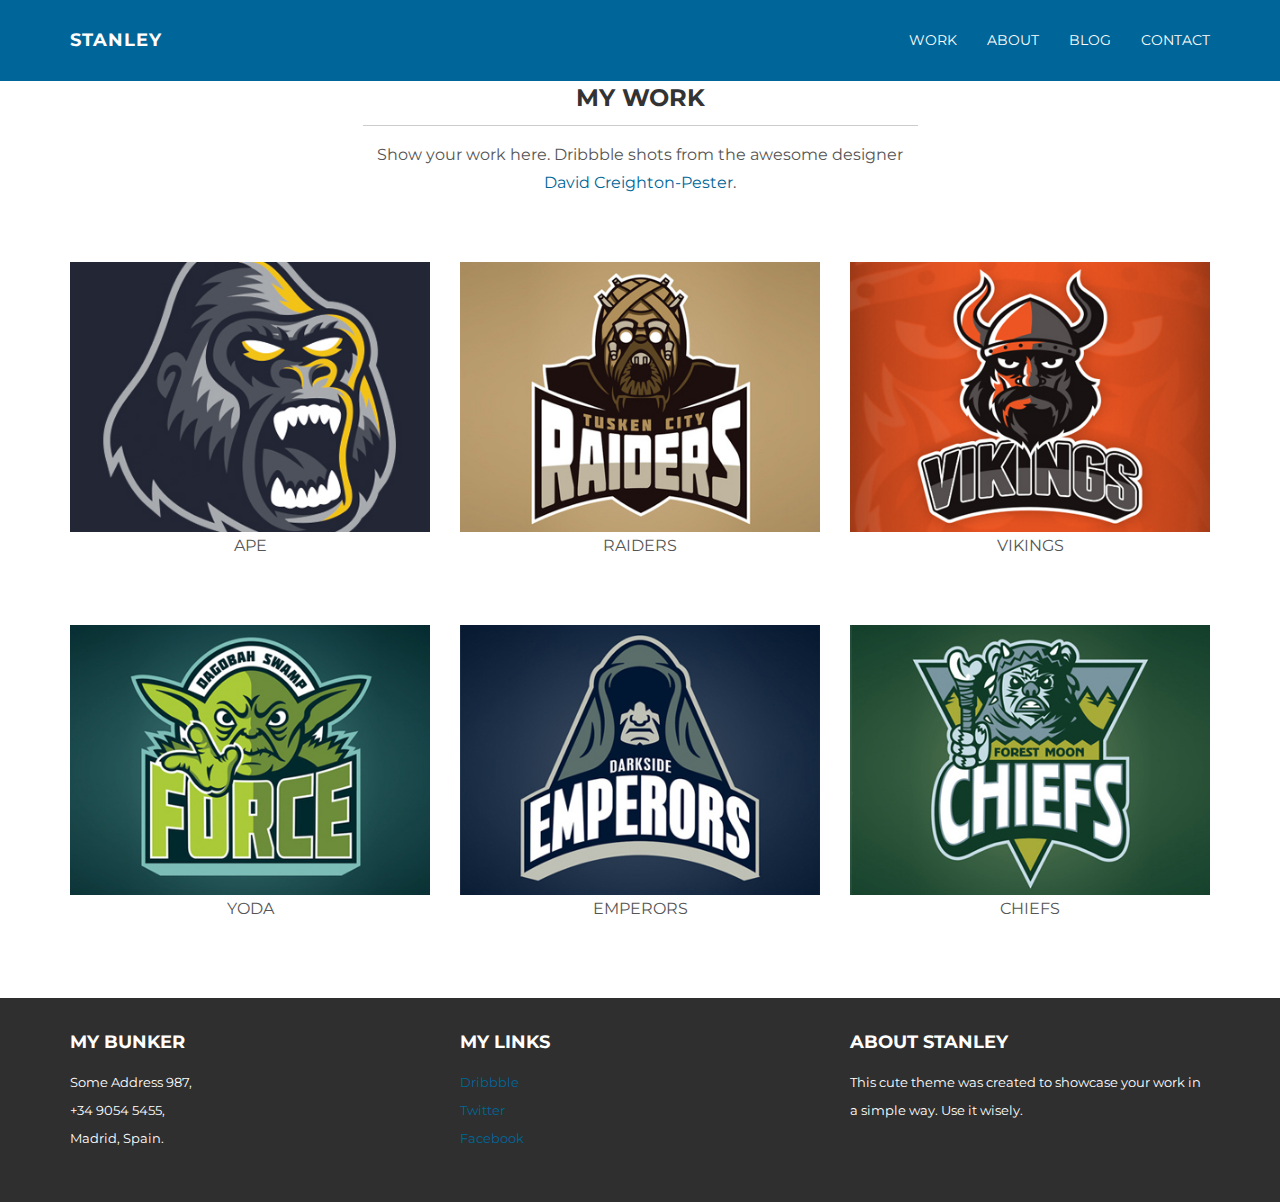
<file: work.html>
<!DOCTYPE html>
<html lang="en">
  <head>
    <meta charset="utf-8">
    <meta http-equiv="X-UA-Compatible" content="IE=edge">
    <meta name="viewport" content="width=device-width, initial-scale=1.0">
    <meta name="description" content="">
    <meta name="author" content="">
    <link rel="shortcut icon" href="../../docs-assets/ico/favicon.png">

    <title>STANLEY - Free Bootstrap Theme </title>

    <!-- Bootstrap core CSS -->
    <link href="assets/css/bootstrap.css" rel="stylesheet">


    <!-- Custom styles for this template -->
    <link href="assets/css/main.css" rel="stylesheet">

    <script src="https://code.jquery.com/jquery-1.10.2.min.js"></script>
    <script src="assets/js/hover.zoom.js"></script>
    <script src="assets/js/hover.zoom.conf.js"></script>

    <!-- HTML5 shim and Respond.js IE8 support of HTML5 elements and media queries -->
    <!--[if lt IE 9]>
      <script src="https://oss.maxcdn.com/libs/html5shiv/3.7.0/html5shiv.js"></script>
      <script src="https://oss.maxcdn.com/libs/respond.js/1.3.0/respond.min.js"></script>
    <![endif]-->
  </head>

  <body>

    <!-- Static navbar -->
    <div class="navbar navbar-inverse navbar-static-top">
      <div class="container">
        <div class="navbar-header">
          <button type="button" class="navbar-toggle" data-toggle="collapse" data-target=".navbar-collapse">
            <span class="icon-bar"></span>
            <span class="icon-bar"></span>
            <span class="icon-bar"></span>
          </button>
          <a class="navbar-brand" href="index.html">STANLEY</a>
        </div>
        <div class="navbar-collapse collapse">
          <ul class="nav navbar-nav navbar-right">
            <li><a href="work.html">Work</a></li>
            <li><a href="about.html">About</a></li>
            <li><a href="blog.html">Blog</a></li>
            <li><a href="contact.html">Contact</a></li>
          </ul>
        </div><!--/.nav-collapse -->
      </div>
    </div>
	
	
	<!-- +++++ Projects Section +++++ -->
	
	<div class="container pt">
		<div class="row mt">
			<div class="col-lg-6 col-lg-offset-3 centered">
				<h3>MY WORK</h3>
				<hr>
				<p>Show your work here. Dribbble shots from the awesome designer <a href="http://dribbble.com/wanderingbert">David Creighton-Pester</a>.</p>
			</div>
		</div>
		<div class="row mt centered">	
			<div class="col-lg-4">
				<a class="zoom green" href="work01.html"><img class="img-responsive" src="assets/img/portfolio/port01.jpg" alt="" /></a>
				<p>APE</p>
			</div>
			<div class="col-lg-4">
				<a class="zoom green" href="work01.html"><img class="img-responsive" src="assets/img/portfolio/port02.jpg" alt="" /></a>
				<p>RAIDERS</p>
			</div>
			<div class="col-lg-4">
				<a class="zoom green" href="work01.html"><img class="img-responsive" src="assets/img/portfolio/port03.jpg" alt="" /></a>
				<p>VIKINGS</p>
			</div>
		</div><!-- /row -->
		<div class="row mt centered">	
			<div class="col-lg-4">
				<a class="zoom green" href="work01.html"><img class="img-responsive" src="assets/img/portfolio/port04.jpg" alt="" /></a>
				<p>YODA</p>
			</div>
			<div class="col-lg-4">
				<a class="zoom green" href="work01.html"><img class="img-responsive" src="assets/img/portfolio/port05.jpg" alt="" /></a>
				<p>EMPERORS</p>
			</div>
			<div class="col-lg-4">
				<a class="zoom green" href="work01.html"><img class="img-responsive" src="assets/img/portfolio/port06.jpg" alt="" /></a>
				<p>CHIEFS</p>
			</div>
		</div><!-- /row -->
	</div><!-- /container -->
	
	
	<!-- +++++ Footer Section +++++ -->
	
	<div id="footer">
		<div class="container">
			<div class="row">
				<div class="col-lg-4">
					<h4>My Bunker</h4>
					<p>
						Some Address 987,<br/>
						+34 9054 5455, <br/>
						Madrid, Spain.
					</p>
				</div><!-- /col-lg-4 -->
				
				<div class="col-lg-4">
					<h4>My Links</h4>
					<p>
						<a href="#">Dribbble</a><br/>
						<a href="#">Twitter</a><br/>
						<a href="#">Facebook</a>
					</p>
				</div><!-- /col-lg-4 -->
				
				<div class="col-lg-4">
					<h4>About Stanley</h4>
					<p>This cute theme was created to showcase your work in a simple way. Use it wisely.</p>
				</div><!-- /col-lg-4 -->
			
			</div>
		
		</div>
	</div>
	

    <!-- Bootstrap core JavaScript
    ================================================== -->
    <!-- Placed at the end of the document so the pages load faster -->
    <script src="assets/js/bootstrap.min.js"></script>
  </body>
</html>
</file>
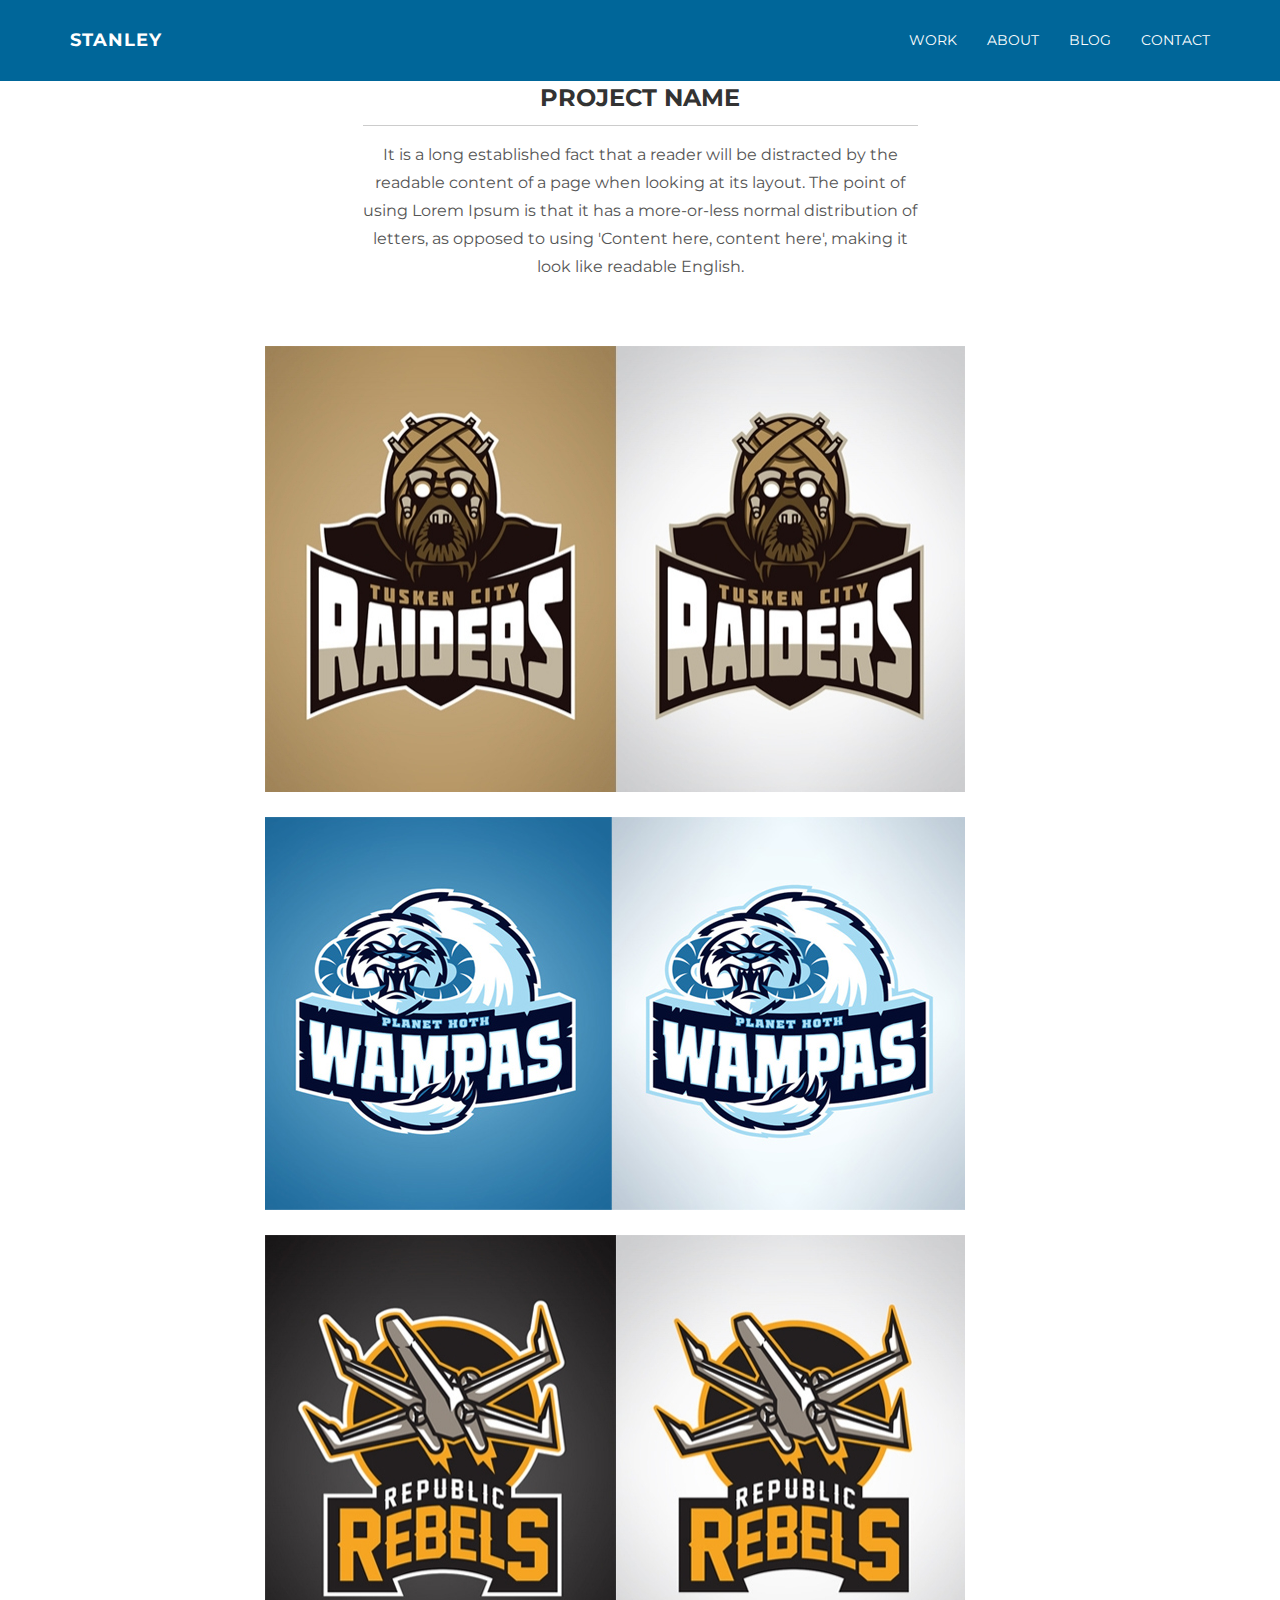
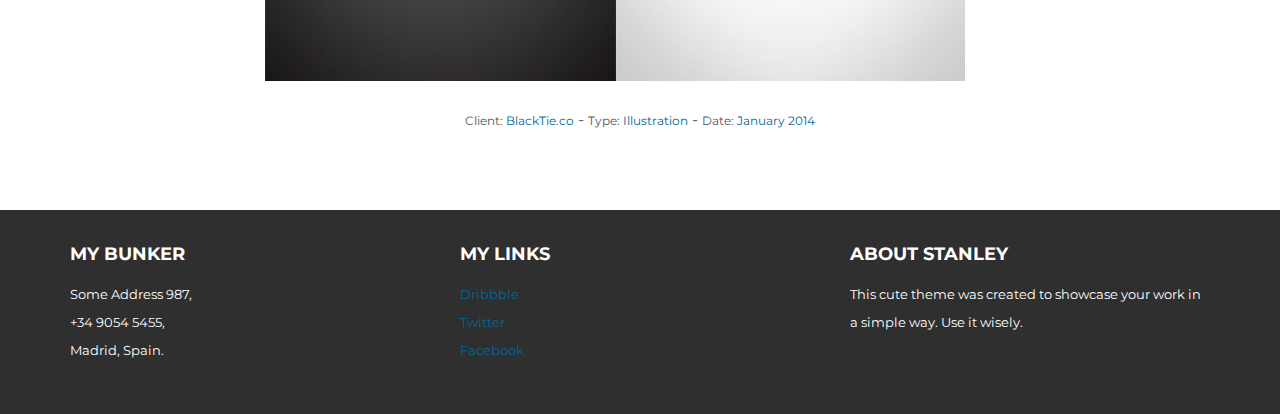
<file: work01.html>
<!DOCTYPE html>
<html lang="en">
  <head>
    <meta charset="utf-8">
    <meta http-equiv="X-UA-Compatible" content="IE=edge">
    <meta name="viewport" content="width=device-width, initial-scale=1.0">
    <meta name="description" content="">
    <meta name="author" content="">
    <link rel="shortcut icon" href="../../docs-assets/ico/favicon.png">

    <title>STANLEY - Free Bootstrap Theme </title>

    <!-- Bootstrap core CSS -->
    <link href="assets/css/bootstrap.css" rel="stylesheet">


    <!-- Custom styles for this template -->
    <link href="assets/css/main.css" rel="stylesheet">

    <script src="https://code.jquery.com/jquery-1.10.2.min.js"></script>
    <script src="assets/js/hover.zoom.js"></script>
    <script src="assets/js/hover.zoom.conf.js"></script>

    <!-- HTML5 shim and Respond.js IE8 support of HTML5 elements and media queries -->
    <!--[if lt IE 9]>
      <script src="https://oss.maxcdn.com/libs/html5shiv/3.7.0/html5shiv.js"></script>
      <script src="https://oss.maxcdn.com/libs/respond.js/1.3.0/respond.min.js"></script>
    <![endif]-->
  </head>

  <body>

    <!-- Static navbar -->
    <div class="navbar navbar-inverse navbar-static-top">
      <div class="container">
        <div class="navbar-header">
          <button type="button" class="navbar-toggle" data-toggle="collapse" data-target=".navbar-collapse">
            <span class="icon-bar"></span>
            <span class="icon-bar"></span>
            <span class="icon-bar"></span>
          </button>
          <a class="navbar-brand" href="index.html">STANLEY</a>
        </div>
        <div class="navbar-collapse collapse">
          <ul class="nav navbar-nav navbar-right">
            <li><a href="work.html">Work</a></li>
            <li><a href="about.html">About</a></li>
            <li><a href="blog.html">Blog</a></li>
            <li><a href="contact.html">Contact</a></li>
          </ul>
        </div><!--/.nav-collapse -->
      </div>
    </div>
	
	
	<!-- +++++ Projects Section +++++ -->
	
	<div class="container pt">
		<div class="row mt">
			<div class="col-lg-6 col-lg-offset-3 centered">
				<h3>PROJECT NAME</h3>
				<hr>
				<p>It is a long established fact that a reader will be distracted by the readable content of a page when looking at its layout. The point of using Lorem Ipsum is that it has a more-or-less normal distribution of letters, as opposed to using 'Content here, content here', making it look like readable English.</p>
			</div>
		</div>
		<div class="row mt centered">	
			<div class="col-lg-8 col-lg-offset-2">
				<p><img class="img-responsive" src="assets/img/portfolio/1.jpg" alt=""></p>
				<p><img class="img-responsive" src="assets/img/portfolio/2.jpg" alt=""></p>
				<p><img class="img-responsive" src="assets/img/portfolio/3.jpg" alt=""></p>
				<p><bt>Client: <a href="#">BlackTie.co</a></bt> - <bt>Type: <a href="#">Illustration</a></bt> - <bt>Date: <a href="#">January 2014</a></bt></p>
			</div>
		</div><!-- /row -->
	</div><!-- /container -->
	
	
	<!-- +++++ Footer Section +++++ -->
	
	<div id="footer">
		<div class="container">
			<div class="row">
				<div class="col-lg-4">
					<h4>My Bunker</h4>
					<p>
						Some Address 987,<br/>
						+34 9054 5455, <br/>
						Madrid, Spain.
					</p>
				</div><!-- /col-lg-4 -->
				
				<div class="col-lg-4">
					<h4>My Links</h4>
					<p>
						<a href="#">Dribbble</a><br/>
						<a href="#">Twitter</a><br/>
						<a href="#">Facebook</a>
					</p>
				</div><!-- /col-lg-4 -->
				
				<div class="col-lg-4">
					<h4>About Stanley</h4>
					<p>This cute theme was created to showcase your work in a simple way. Use it wisely.</p>
				</div><!-- /col-lg-4 -->
			
			</div>
		
		</div>
	</div>
	

    <!-- Bootstrap core JavaScript
    ================================================== -->
    <!-- Placed at the end of the document so the pages load faster -->
    <script src="assets/js/bootstrap.min.js"></script>
  </body>
</html>
</file>
<file: assets/css/main.css>
/*
 * Robert Cory Molloy
 * Version 1.0
 * Copyright 2014
 *
 * Original Site Template by Carlos Alvarez (http://www.alvarez.is)
 *
 */

@import url(http://fonts.googleapis.com/css?family=Montserrat:400,700);

body {
  	background-color: #ffffff;
  	font-family: 'Montserrat', sans-serif;
    font-weight: 400;
    font-size: 14px;
    color: #555;

    -webkit-font-smoothing: antialiased;
    -webkit-overflow-scrolling: touch;
}

/* Titles */
h1, h2, h3, h4, h5, h6 {
	font-family: 'Montserrat', sans-serif;
    font-weight: 700;
    color: #333;
}

h1 {
	font-size: 35px;
	margin-top: 15px;
	margin-bottom: 15px;
}



/* Paragraph & Typographic */
p {
    line-height: 28px;
    margin-bottom: 25px;
    font-size: 16px;
}

.centered {
    text-align: center;
}

.quote {
    font-size: 20px;
    color: #ffffff;
    font-style: italic;
}

.author {
    font-size: 16px;
    color: #ffffff;
    padding-top: 10px;
    padding-bottom: 20px;
}

.personal_exp {
    font-size: 14px;
}

.icon{
    color: #006699;
    padding-bottom: 10px;
}

/* Links */
a {
    color: #006699;
    word-wrap: break-word;

    -webkit-transition: color 0.1s ease-in, background 0.1s ease-in;
    -moz-transition: color 0.1s ease-in, background 0.1s ease-in;
    -ms-transition: color 0.1s ease-in, background 0.1s ease-in;
    -o-transition: color 0.1s ease-in, background 0.1s ease-in;
    transition: color 0.1s ease-in, background 0.1s ease-in;
}

a:hover,
a:focus {
    color: #666666;
    text-decoration: none;
    outline: 0;
}

a:before,
a:after {
    -webkit-transition: color 0.1s ease-in, background 0.1s ease-in;
    -moz-transition: color 0.1s ease-in, background 0.1s ease-in;
    -ms-transition: color 0.1s ease-in, background 0.1s ease-in;
    -o-transition: color 0.1s ease-in, background 0.1s ease-in;
    transition: color 0.1s ease-in, background 0.1s ease-in;
}

 hr {
    display: block;
    height: 1px;
    border: 0;
    border-top: 1px solid #ccc;
    margin: 1em 0;
    padding: 0;
}


.navbar {
    position: fixed;
    width: 100%;
    text-transform: uppercase;
	margin-bottom: 0px;
}

.navbar-inverse {
	padding-bottom: 15px;
	padding-top: 15px;
}

.navbar-inverse {
	background-color: #006699;
	border-color: #006699;
}

.navbar-inverse .navbar-nav > li > a {
	color: white;
}

.navbar-inverse .navbar-nav > li > a:hover {
	color: #222222;
}

.navbar-brand {
	font-weight: 700;
	font-size: 18px;
	letter-spacing: 1px;
}

.navbar-inverse .navbar-brand {
	color: white;
}

.navbar-inverse .navbar-toggle {
	border-color: transparent;
}

.progress-bar-theme {
  background-color: #006699;
}

.top-icons {
    padding: 0px 0px 25px 0px;
}

.single-icon {
    padding-right: 10px;
}

/* Helpers */

.mt {
	margin-top: 40px;
	margin-bottom: 40px;
}

.pt {
	padding-top: 25px;
	padding-bottom: 10px;
}


/* +++++ WRAP SECTIONS +++++ */

#ww {
	padding-top: 125px;
	padding-bottom: 70px;
	background-color: #f2f2f2;
}


#footer {
	background-color: #2f2f2f;
	padding-top: 25px;
    padding-bottom: 25px;
}

#footer p {
	color: #ffffff;
    font-size: 13px;
}


#footer h4 {
	color: white;
	text-transform: uppercase;
	padding-bottom: 5px;
}

#alternate {
    background-color: #f2f2f2;
}

/* +++++ Color Wraps / Blog Page +++++ */

#grey {
	padding-top: 60px;
	padding-bottom: 60px;
	background-color: #f2f2f2;
}

#white {
	padding-top: 60px;
	padding-bottom: 60px;
	background-color: #ffffff;
}



/* Blog Date*/
bd {
	font-size: 12px;
	text-transform: uppercase;
	color: #d2d2d2;
	font-weight: 700;
}

/* Blog Author*/
ba {
	font-size: 12px;
	text-transform: uppercase;
}

/* Blog Quote */
.bq {
	font-size: 22px;
	padding-top: 30px;
}

/* Blog Tags */
bt {
	font-size: 12px;
}

/* ================== PORTFOLIO IMAGES HOVER EFFECT ================== */
/* Effects also are controled by hover.zoom.js */
.zoom { 
    display:block; 
    position:relative; 
    overflow:hidden; 
    background:transparent url(../img/loader.gif) no-repeat center;
}


    .zoomOverlay {
        position:absolute;
        top:0; left:0;
        bottom:0; right:0;
        display:none;
        background-image:url(../img/zoom.png);
        background-repeat:no-repeat;
        background-position:center;
    }

.zoom2 {
	opacity: 1;
}

.zoom2:hover {
	opacity: 0.5;
}

/* glyphicon Configuration */

.glyphicon {
	font-size: 40px;
	color: #1abc9c;
}

/* Footer */

.site-tools {
    text-align: center;
}
</file>
